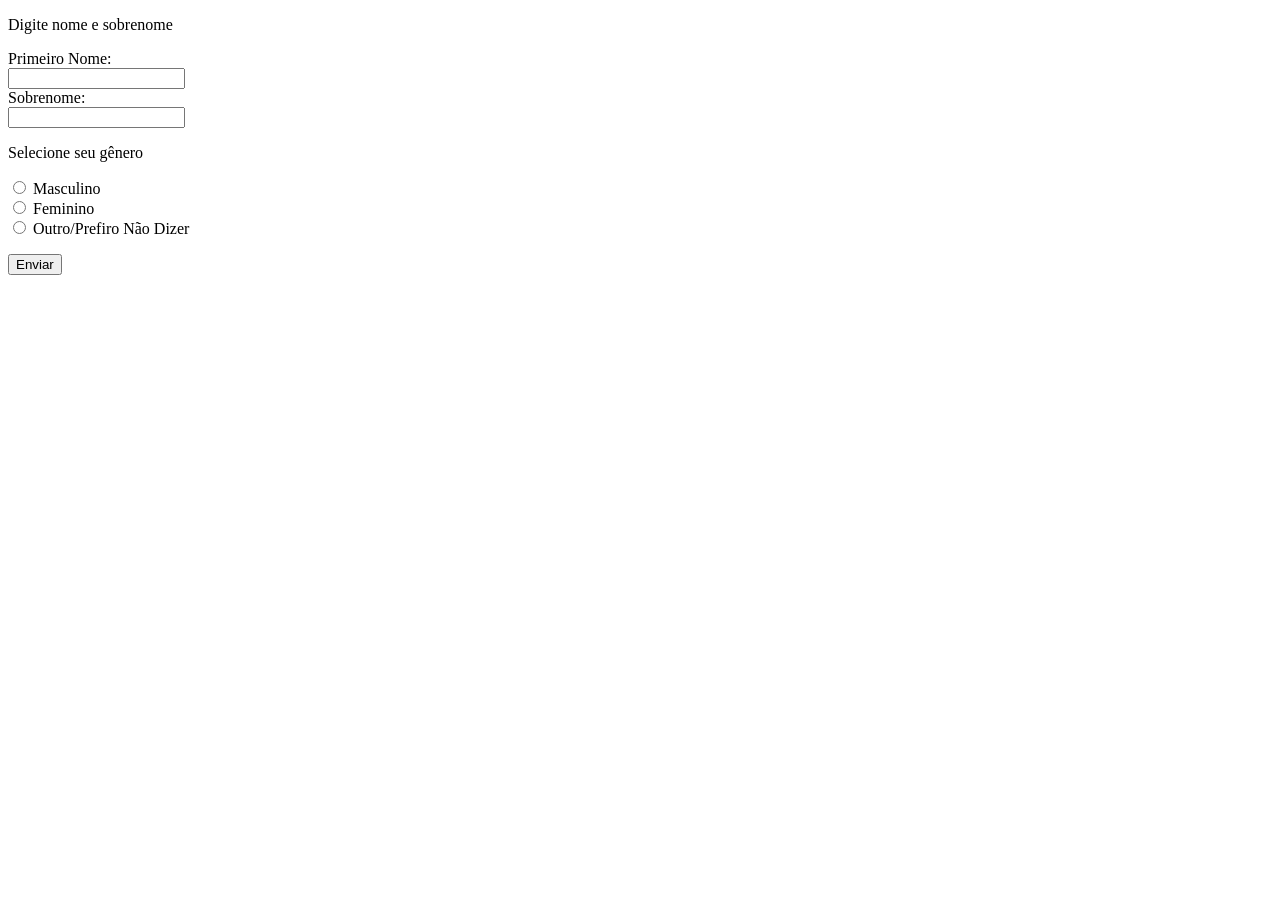
<file: formulario.html>
<!DOCTYPE html>
<html lang="en">
<head>
    <meta charset="UTF-8">
    <meta name="viewport" content="width=device-width, initial-scale=1.0">
    <title>Formulário</title>
</head>
<body>
    <form>
        <p>Digite nome e sobrenome</p>
        <label for="fname">Primeiro Nome:</label><br>
        <input type="text" id="fname" name="fname"><br>
        <label for="lname">Sobrenome:</label><br>
        <input type="text" id="lname" name="lname">
        <p>Selecione seu gênero</p>
        <input type="radio" id="masculino" name="genero" value="Masculino">
        <label for="genero">Masculino</label><br>
        <input type="radio" id="feminino" name="genero" value="Feminino">
        <label for="genero">Feminino</label><br>
        <input type="radio" id="outros" name="genero" value="outros">
        <label for="genero">Outro/Prefiro Não Dizer</label><br>
        <p></p>
        <input type="submit" value="Enviar">
    </form>
</body>
</html>
</file>
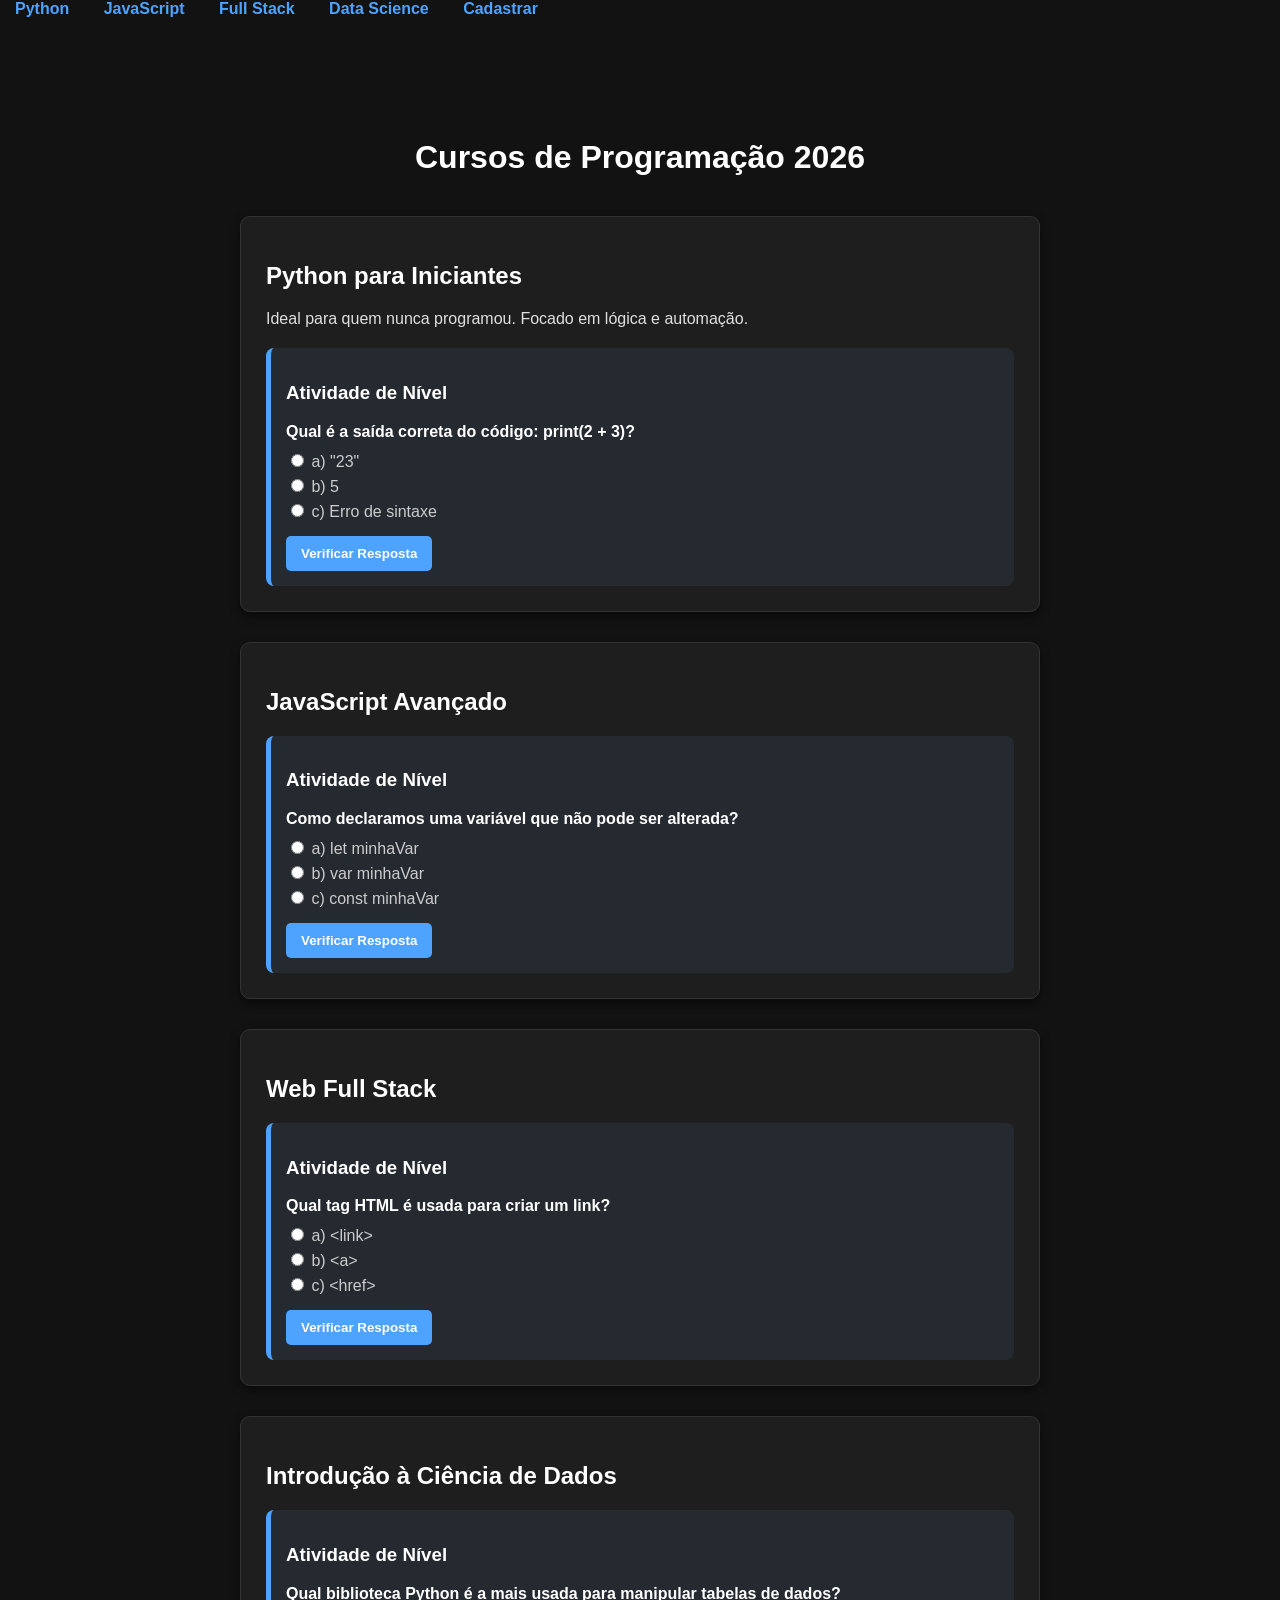
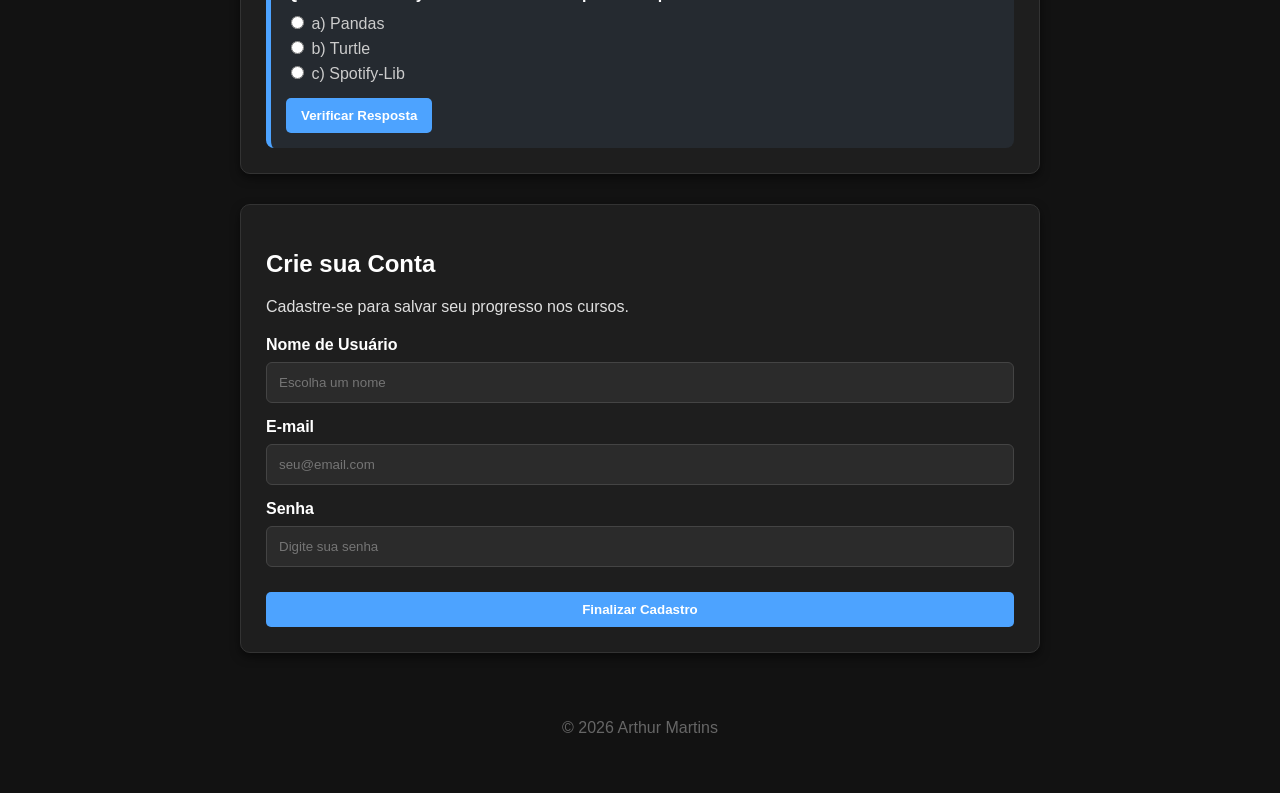
<file: index2.html>
<!DOCTYPE html>
<html lang="pt-br">
<head>
    <meta charset="UTF-8">
    <title>Cursos 2026</title>
    <link rel="stylesheet" href="./css/style.css"
</head>
<body>

<nav>
    <a href="#python">Python</a>
    <a href="#javascript">JavaScript</a>
    <a href="#webdev">Full Stack</a>
    <a href="#datascience">Data Science</a>
    <a href="#cadastro">Cadastrar</a>
</nav>

<div class="conteudo-principal">
    
    <header style="text-align: center; margin-bottom: 40px;">
        <h1>Cursos de Programação 2026</h1>
    </header>

    <main>
        <section id="python">
            <h2>Python para Iniciantes</h2>
            <p>Ideal para quem nunca programou. Focado em lógica e automação.</p>
            
            <div class="atividade">
                <h3>Atividade de Nível</h3>
                <p class="pergunta">Qual é a saída correta do código: print(2 + 3)?</p>
                <label><input type="radio" name="q-python"> a) "23"</label>
                <label><input type="radio" name="q-python"> b) 5</label>
                <label><input type="radio" name="q-python"> c) Erro de sintaxe</label>
                <button onclick="alert('Correto! Em Python, 2 + 3 realiza uma soma matemática resultando em 5.')">Verificar Resposta</button>
            </div>
        </section>

        <section id="javascript">
            <h2>JavaScript Avançado</h2>
            
            <div class="atividade">
                <h3>Atividade de Nível</h3>
                <p class="pergunta">Como declaramos uma variável que não pode ser alterada?</p>
                <label><input type="radio" name="q-js"> a) let minhaVar</label>
                <label><input type="radio" name="q-js"> b) var minhaVar</label>
                <label><input type="radio" name="q-js"> c) const minhaVar</label>
                <button onclick="alert('Boa! A palavra-chave const é usada para criar constantes.')">Verificar Resposta</button>
            </div>
        </section>

        <section id="webdev">
            <h2>Web Full Stack</h2>
            
            <div class="atividade">
                <h3>Atividade de Nível</h3>
                <p class="pergunta">Qual tag HTML é usada para criar um link?</p>
                <label><input type="radio" name="q-web"> a) &lt;link&gt;</label>
                <label><input type="radio" name="q-web"> b) &lt;a&gt;</label>
                <label><input type="radio" name="q-web"> c) &lt;href&gt;</label>
                <button onclick="alert('Isso mesmo! A tag <a> (anchor) é usada para links.')">Verificar Resposta</button>
            </div>
        </section>

        <section id="datascience">
            <h2>Introdução à Ciência de Dados</h2>
            
            <div class="atividade">
                <h3>Atividade de Nível</h3>
                <p class="pergunta">Qual biblioteca Python é a mais usada para manipular tabelas de dados?</p>
                <label><input type="radio" name="q-ds"> a) Pandas</label>
                <label><input type="radio" name="q-ds"> b) Turtle</label>
                <label><input type="radio" name="q-ds"> c) Spotify-Lib</label>
                <button onclick="alert('Correto! O Pandas é a ferramenta essencial para análise de dados.')">Verificar Resposta</button>
            </div>
        </section>

        <section id="cadastro">
            <h2>Crie sua Conta</h2>
            <p>Cadastre-se para salvar seu progresso nos cursos.</p>
            
            <form class="form-cadastro">
                <div class="campo">
                    <label for="usuario">Nome de Usuário</label>
                    <input type="text" id="usuario" placeholder="Escolha um nome" required>
                </div>

                <div class="campo">
                    <label for="email">E-mail</label>
                    <input type="email" id="email" placeholder="seu@email.com" required>
                </div>

                <div class="campo">
                    <label for="senha">Senha</label>
                    <input type="password" id="senha" placeholder="Digite sua senha" required>
                </div>

                <button type="submit" onclick="event.preventDefault(); alert('Cadastro realizado com sucesso!')">Finalizar Cadastro</button>
            </form>
        </section>
    </main>

    <footer style="text-align: center; color: #888; padding: 20px;">
        <p>&copy; 2026 Arthur Martins</p>
    </footer>
</div>

</body>
</html>
</file>
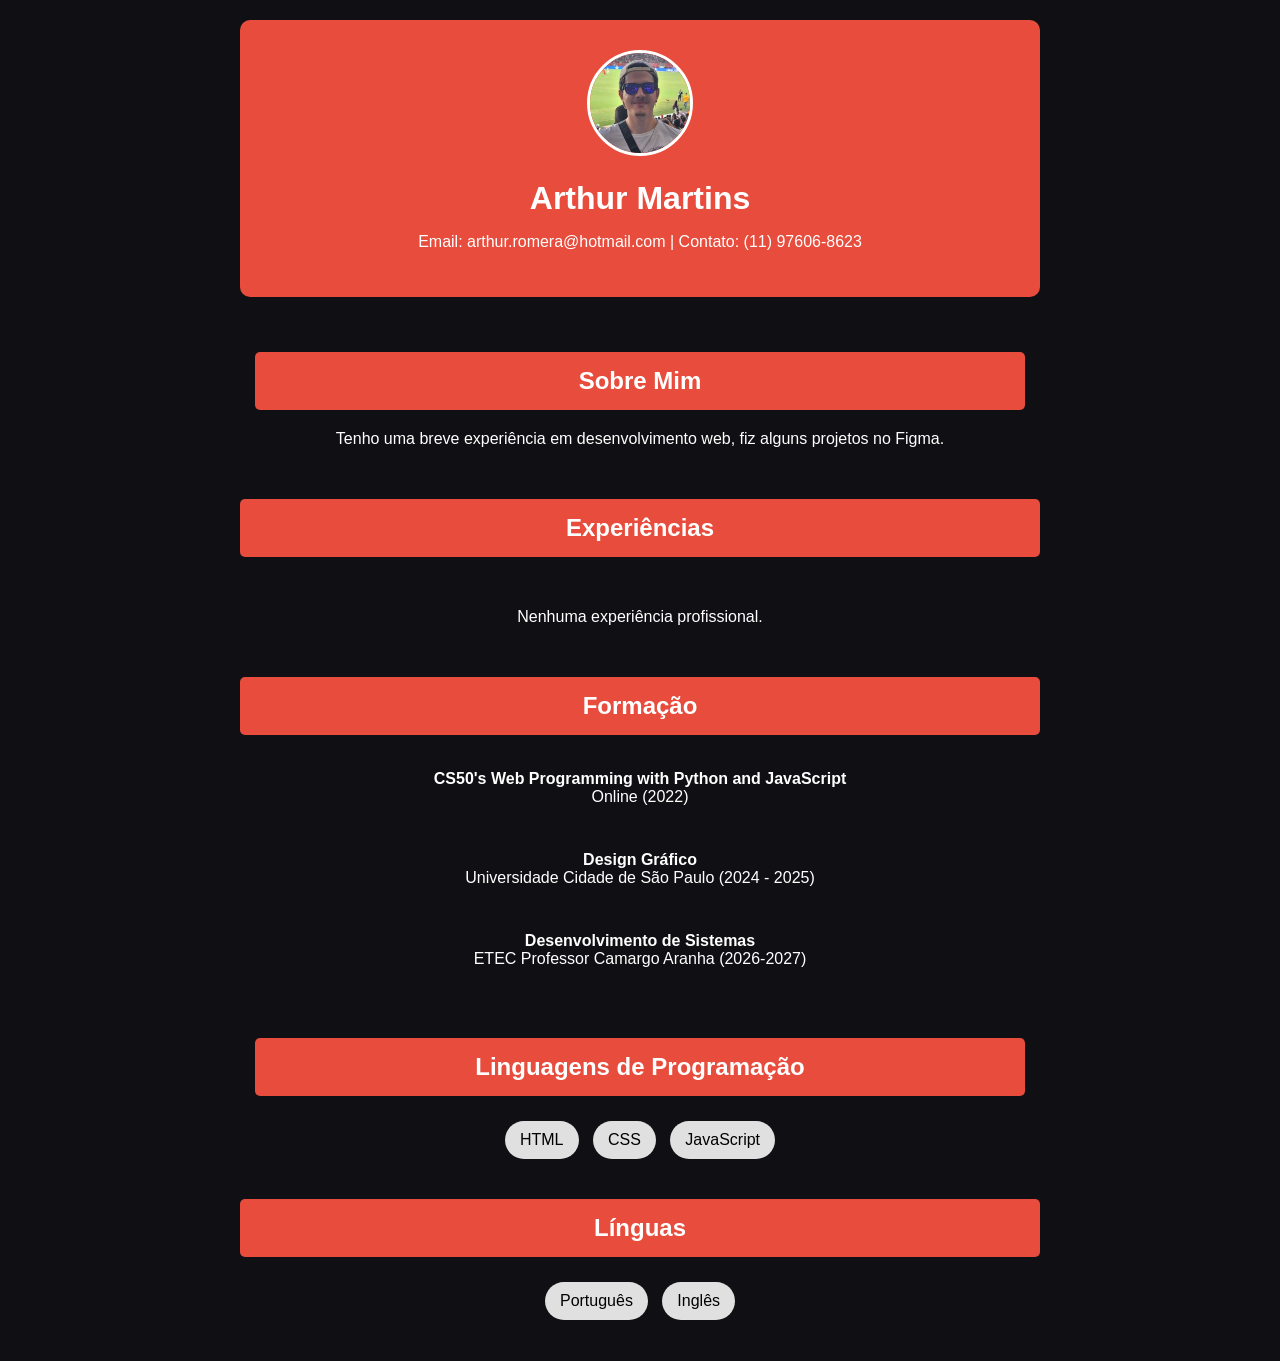
<file: index3.html>
<!DOCTYPE html>
<html lang="pt-BR">
<head>
    <meta charset="UTF-8">
    <meta name="viewport" content="width=device-width, initial-scale=1.0">
    <title>Currículo 2026</title>
    <style>
        body {
            font-family: Arial, sans-serif;
            background-color: #101014;
            color: rgb(255, 255, 255);
            display: flex;
            flex-direction: column;
            align-items: center;
            margin: 0;
            padding: 20px;
        }

        .container {
            width: 100%;
            max-width: 800px;
            text-align: center;
        }

        .header {
            background-color: #e74c3c;
            color: white;
            padding: 30px;
            border-radius: 10px;
            margin-bottom: 20px;
        }

        .header img {
            width: 100px;
            height: 100px;
            border-radius: 50%;
            border: 3px solid white;
            margin-bottom: 10px;
        }

        h1 {
            color: white;
            margin: 10px 0;
        }

        h2 {
            color: white;
            background-color: #e74c3c;
            padding: 15px;
            border-radius: 5px;
            margin-top: 20px;
        }

        .item {
            margin: 15px 0;
            padding: 15px;
        }

        .sobre-mim, .linguagens-de-programacao {
            border-radius: 8px;
            margin: 20px 0;
            padding: 15px;
            box-sizing: border-box;
        }

        .linguagens {
            display: inline-block;
            color: rgb(0, 0, 0);
            padding: 10px 15px;
            margin: 5px;
            border-radius: 20px;
            background-color: #e0e0e0;
        }
    </style>
</head>
<body>

    <div class="container">
        
        <div class="header">
            <img src="images/image.png" alt="Foto de Perfil">
            <h1>Arthur Martins</h1>
            <p>Email: arthur.romera@hotmail.com | Contato: (11) 97606-8623</p>
        </div>

        <div class="sobre-mim">
            <h2>Sobre Mim</h2>
            <p>Tenho uma breve experiência em desenvolvimento web, fiz alguns projetos no Figma.</p>
        </div> 

        <div>
            <h2>Experiências</h2>
            <div class="item">
                <p>Nenhuma experiência profissional.</p>
            </div>
        </div>

        <div>
            <h2>Formação</h2>
           <div class="item">
                <strong>CS50's Web Programming with Python and JavaScript</strong><br>
                Online (2022)
            </div> 
            <div class="item">
                <strong>Design Gráfico</strong><br>
                Universidade Cidade de São Paulo (2024 - 2025)
            </div>
            <div class="item">
                <strong>Desenvolvimento de Sistemas</strong><br>
                ETEC Professor Camargo Aranha (2026-2027)
            </div>
        </div>

        <div class="linguagens-de-programacao">
            <h2>Linguagens de Programação</h2>
            <span class="linguagens">HTML</span>
            <span class="linguagens">CSS</span>
            <span class="linguagens">JavaScript</span>
        </div>

        <div>
            <h2>Línguas</h2>
            <p>
                <span class="linguagens">Português</span>
                <span class="linguagens">Inglês</span>
            </p>
        </div>

    </div>

</body>
</html>
</file>
<file: css/style.css>
body { 
    font-family: sans-serif; 
    margin: 0; 
    padding: 0; 
    background-color: #121212;
    color: #e0e0e0;
}
            font-family: sans-serif; 
            margin: 0; 
            padding: 0; 
            background-color: #121212;
            color: #e0e0e0;
        }

nav { 
    background: #000; 
    color: white; 
    padding: 15px;
    position: fixed;
    top: 0;
    width: 100%;
    text-align: center;
    z-index: 1000;
    border-bottom: 1px solid #333;
}

nav a { 
    color: #4da3ff; 
    margin: 0 15px; 
    text-decoration: none; 
    font-weight: bold; 
}

nav a:hover { 
    color: #82c0ff; 
}

.conteudo-principal {
    margin-top: 80px; 
    padding: 20px;
    max-width: 800px;
    margin-left: auto;
    margin-right: auto;
}
        section { 
            background: #1e1e1e;
            padding: 25px;
            margin-bottom: 30px;
            border-radius: 10px;
            box-shadow: 0 4px 10px rgba(0,0,0,0.5);
            scroll-margin-top: 100px; 
            border: 1px solid #333;
        }

header {
    text-align: center; 
    margin-bottom: 40px;
}

section { 
    background: #1e1e1e;
    padding: 25px;
    margin-bottom: 30px;
    border-radius: 10px;
    box-shadow: 0 4px 10px rgba(0,0,0,0.5);
    scroll-margin-top: 100px; 
    border: 1px solid #333;
}
        .atividade {
            background: #252a30;
            padding: 15px;
            border-radius: 8px;
            margin-top: 20px;
            border-left: 5px solid #4da3ff;
        }

h1, h2, h3 { 
    color: #ffffff; 
}

.atividade {
    background: #252a30;
    padding: 15px;
    border-radius: 8px;
    margin-top: 20px;
    border-left: 5px solid #4da3ff;
}

.pergunta { 
    margin-bottom: 10px; 
    font-weight: bold; 
    display: block; 
    color: #fff; 
}

label { 
    display: block; 
    margin-bottom: 5px; 
    cursor: pointer; 
    color: #ccc; 
}

label:hover { 
    color: #fff; 
}

button {
    background: #4da3ff;
    color: #fff;
    border: none;
    padding: 10px 15px;
    border-radius: 5px;
    cursor: pointer;
    margin-top: 10px;
    font-weight: bold;
    transition: background 0.3s;
}

button:hover { 
    background: #357abd; 
}

.form-cadastro {
    display: flex;
    flex-direction: column;
    gap: 15px;
    margin-top: 20px;
}

.campo {
    display: flex;
    flex-direction: column;
}

.campo label {
    font-weight: bold;
    margin-bottom: 8px;
    color: #fff;
}

.campo input {
    padding: 12px;
    background-color: #2b2b2b;
    border: 1px solid #444;
    border-radius: 6px;
    color: #fff;
    outline: none;
    transition: 0.3s;
}

.campo input:focus {
    border-color: #4da3ff;
    background-color: #333;
}

footer {
    text-align: center; 
    padding: 20px;
}

footer p { 
    color: #666; 
}
        footer p { color: #666; }
</file>
